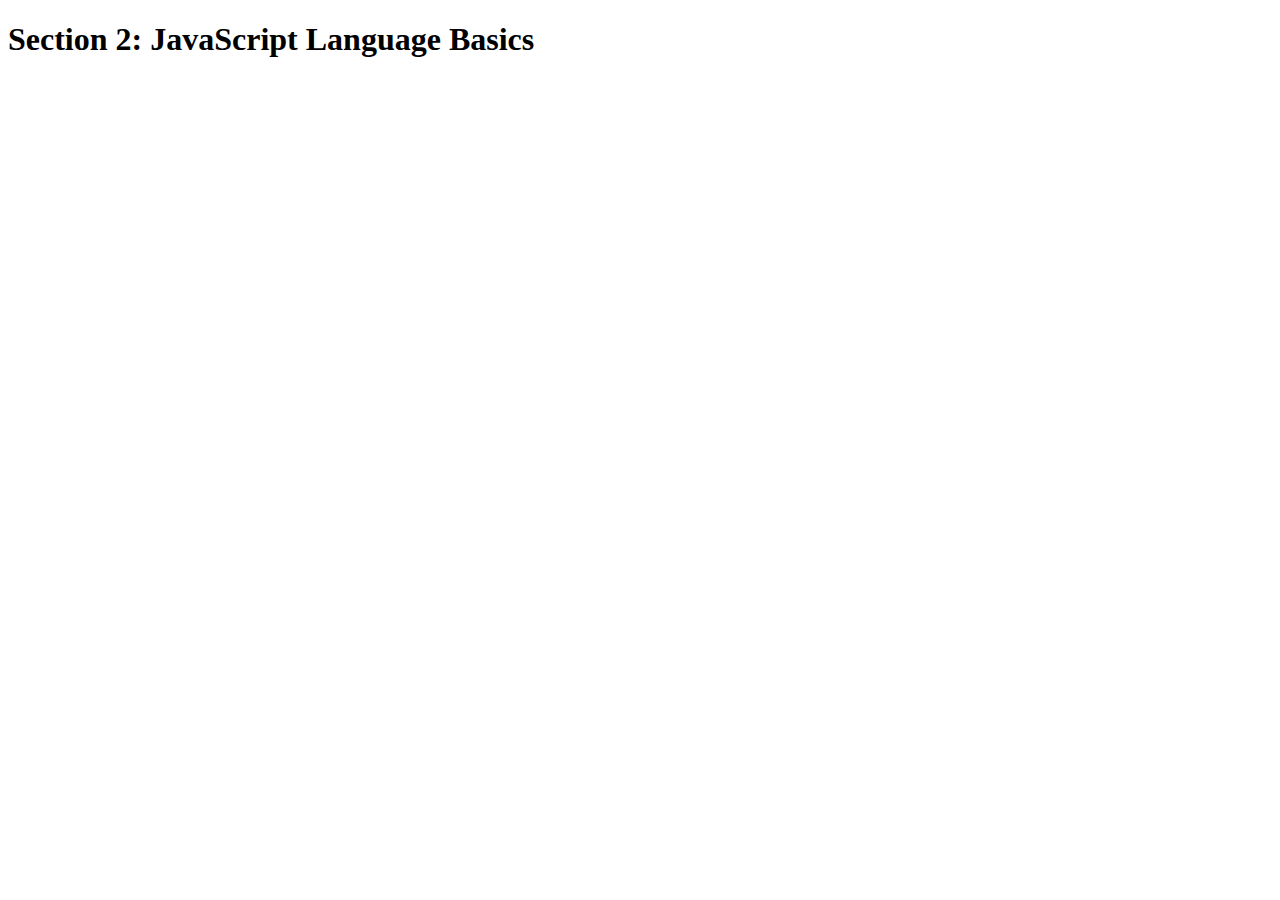
<file: index.html>
<!DOCTYPE html>
<html lang="en">
    <head>
        <meta charset="UTF-8">
        <title>Section 2: JavaScript Language Basics</title>
    </head>

    <body>
        <h1>Section 2: JavaScript Language Basics</h1>
        <script src="Tip_calculator.js" ></script>
</html>
</file>
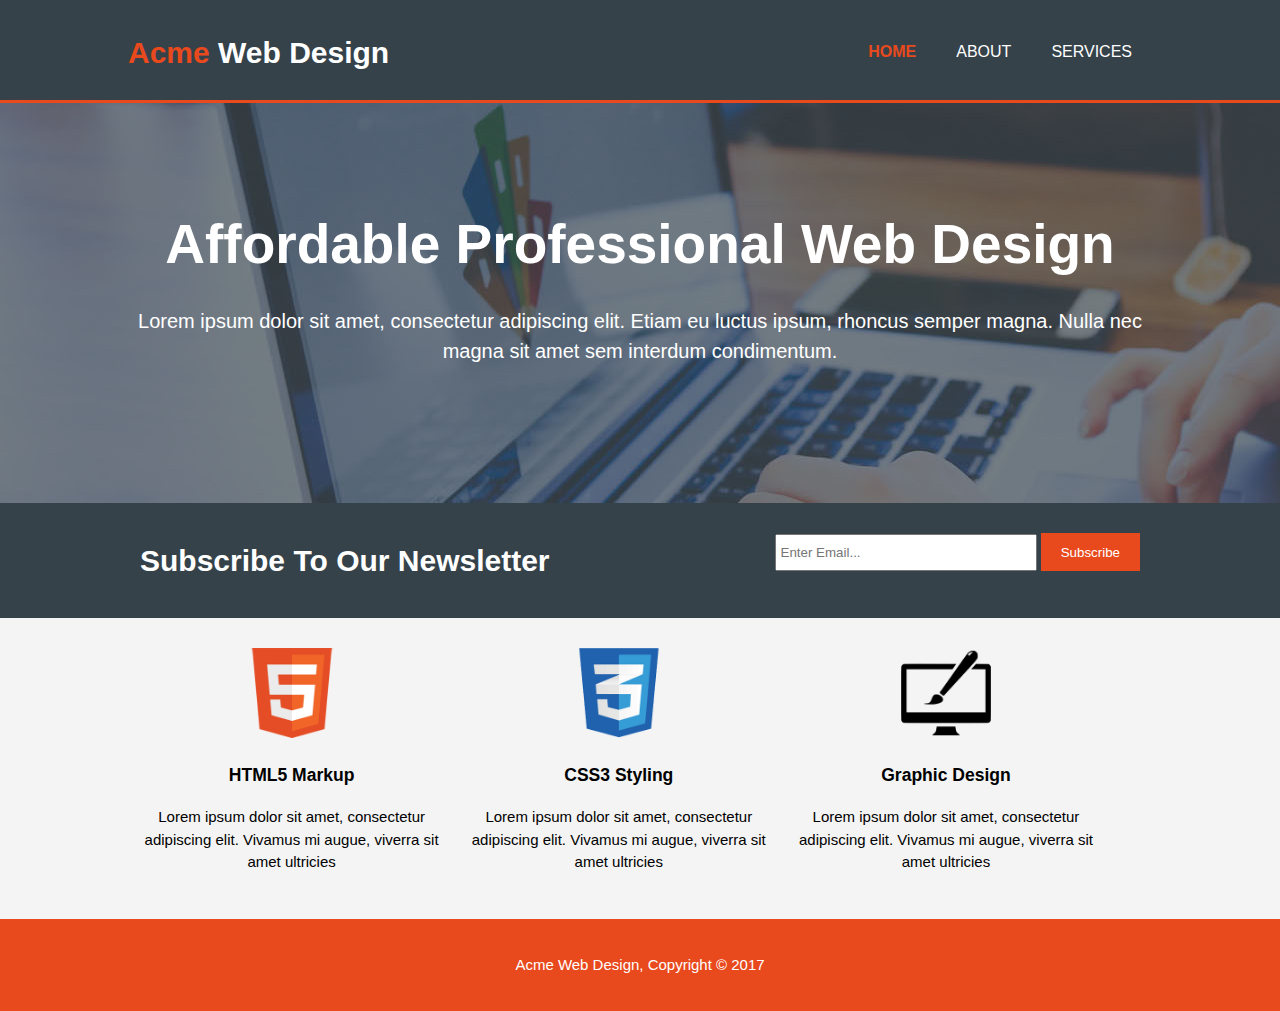
<file: acme_website/index.html>
<!DOCTYPE html>
<html>
  <head>
    <meta charset="utf-8">
    <meta name="viewport" content="width=device-width">
    <meta name="description" content="Affordable and professional web design">
	  <meta name="keywords" content="web design, affordable web design, professional web design">
  	<meta name="author" content="Brad Traversy">
    <title>Acme Web Design | Welcome</title>
    <link rel="stylesheet" href="./css/style.css">
  </head>
  <body>
    <header>
      <div class="container">
        <div id="branding">
          <h1><span class="highlight">Acme</span> Web Design</h1>
        </div>
        <nav>
          <ul>
            <li class="current"><a href="index.html">Home</a></li>
            <li><a href="about.html">About</a></li>
            <li><a href="services.html">Services</a></li>
          </ul>
        </nav>
      </div>
    </header>

    <section id="showcase">
      <div class="container">
        <h1>Affordable Professional Web Design</h1>
        <p>Lorem ipsum dolor sit amet, consectetur adipiscing elit. Etiam eu luctus ipsum, rhoncus semper magna. Nulla nec magna sit amet sem interdum condimentum.</p>
      </div>
    </section>

    <section id="newsletter">
      <div class="container">
        <h1>Subscribe To Our Newsletter</h1>
        <form>
          <input type="email" placeholder="Enter Email...">
          <button type="submit" class="button_1">Subscribe</button>
        </form>
      </div>
    </section>

    <section id="boxes">
      <div class="container">
        <div class="box">
          <img src="./img/logo_html.png">
          <h3>HTML5 Markup</h3>
          <p>Lorem ipsum dolor sit amet, consectetur adipiscing elit. Vivamus mi augue, viverra sit amet ultricies</p>
        </div>
        <div class="box">
          <img src="./img/logo_css.png">
          <h3>CSS3 Styling</h3>
          <p>Lorem ipsum dolor sit amet, consectetur adipiscing elit. Vivamus mi augue, viverra sit amet ultricies</p>
        </div>
        <div class="box">
          <img src="./img/logo_brush.png">
          <h3>Graphic Design</h3>
          <p>Lorem ipsum dolor sit amet, consectetur adipiscing elit. Vivamus mi augue, viverra sit amet ultricies</p>
        </div>
      </div>
    </section>

    <footer>
      <p>Acme Web Design, Copyright &copy; 2017</p>
    </footer>
  </body>
</html>
</file>
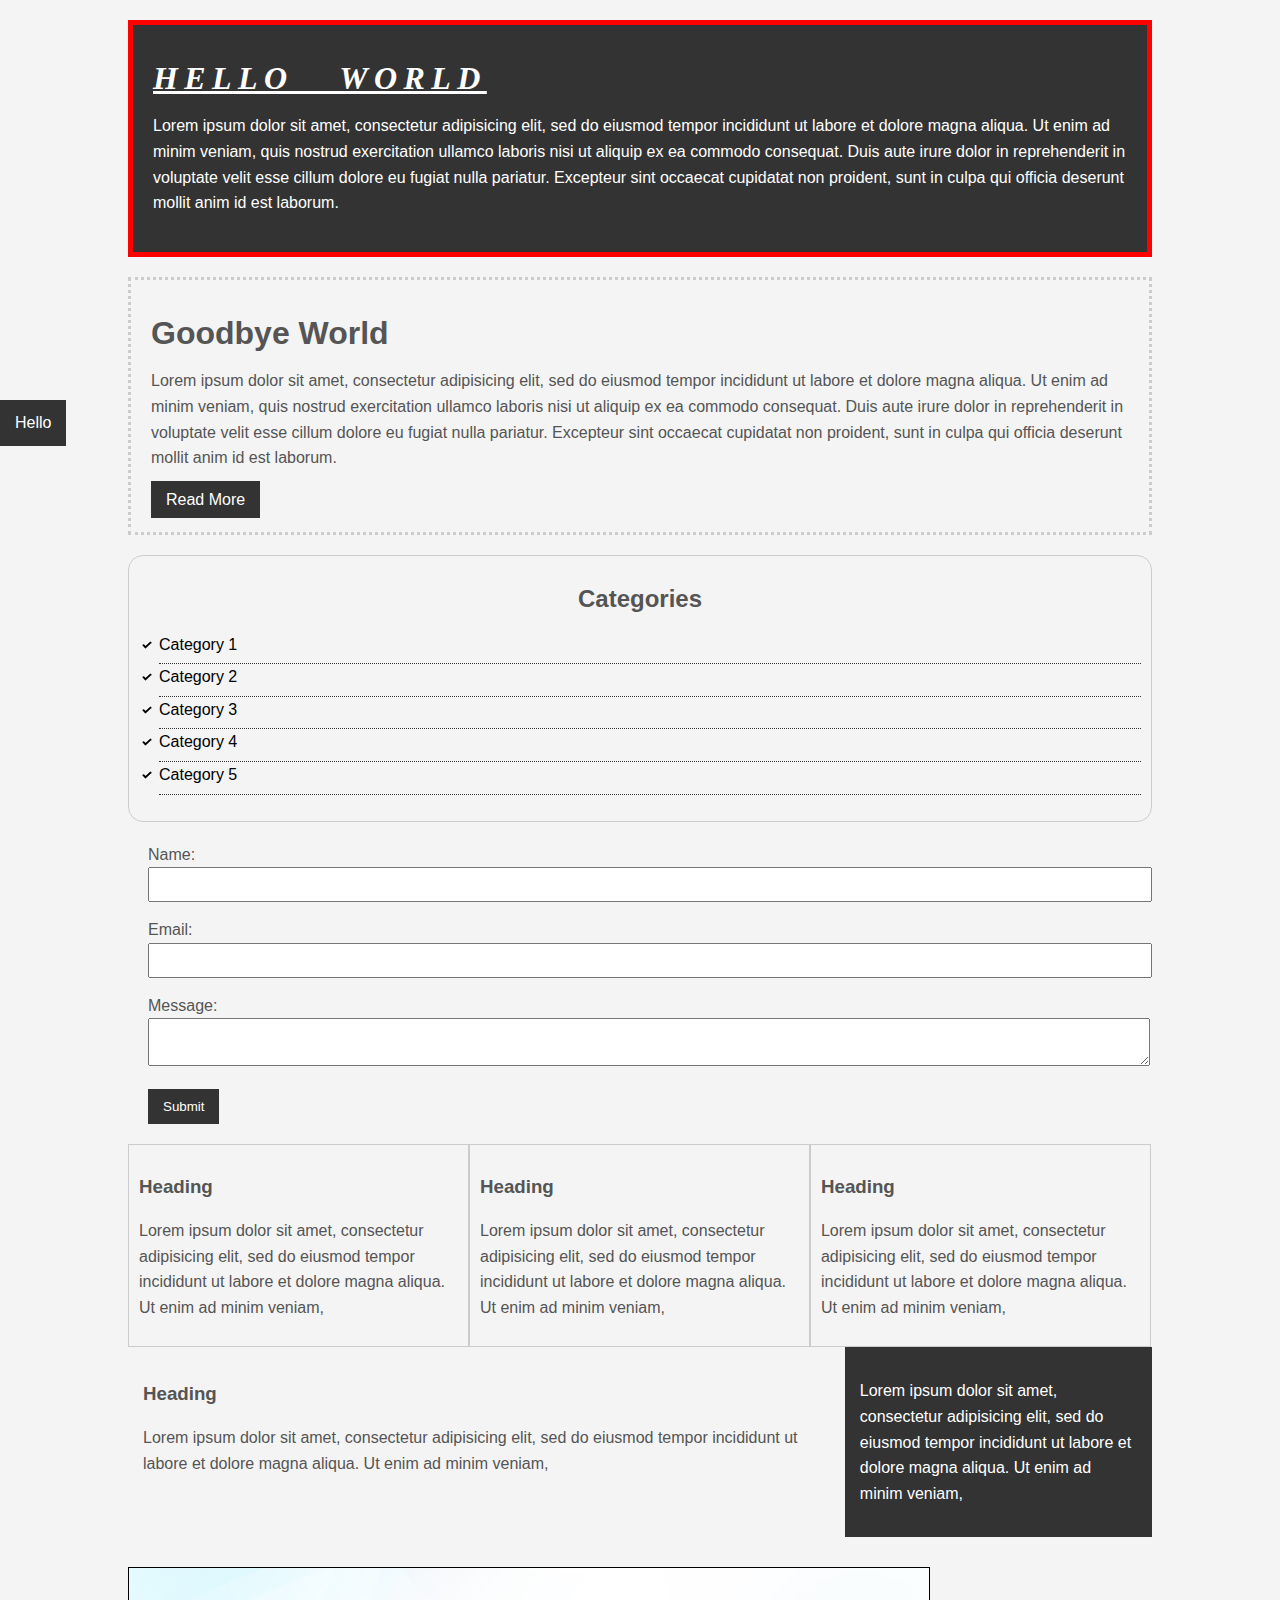
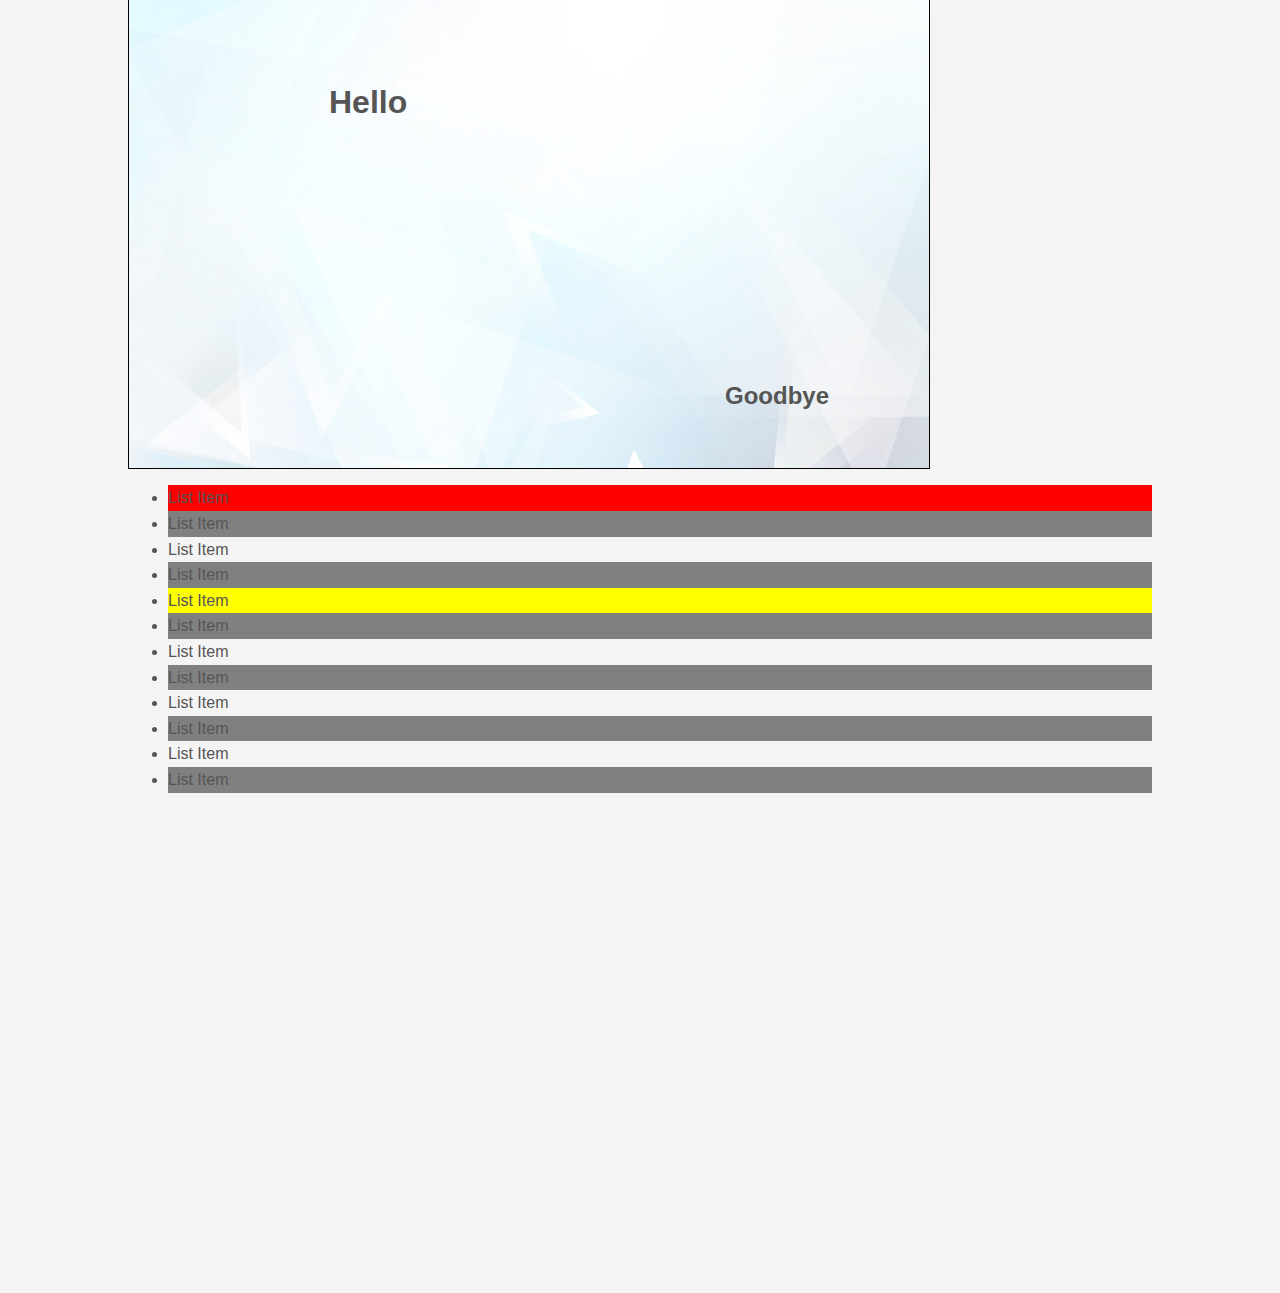
<file: csscheatsheet/index.html>
<!DOCTYPE html>
<html>
<head>
	<title>CSS Cheat Sheet</title>
	<link rel="stylesheet" type="text/css" href="css/style.css">
</head>
<body>
	<div class="container">
		<div class="box-1">
			<h1>Hello World</h1>
			<p>Lorem ipsum dolor sit amet, consectetur adipisicing elit, sed do eiusmod
			tempor incididunt ut labore et dolore magna aliqua. Ut enim ad minim veniam,
			quis nostrud exercitation ullamco laboris nisi ut aliquip ex ea commodo
			consequat. Duis aute irure dolor in reprehenderit in voluptate velit esse
			cillum dolore eu fugiat nulla pariatur. Excepteur sint occaecat cupidatat non
			proident, sunt in culpa qui officia deserunt mollit anim id est laborum.</p>
		</div>

		<div class="box-2">
			<h1>Goodbye World</h1>
			<p>Lorem ipsum dolor sit amet, consectetur adipisicing elit, sed do eiusmod
			tempor incididunt ut labore et dolore magna aliqua. Ut enim ad minim veniam,
			quis nostrud exercitation ullamco laboris nisi ut aliquip ex ea commodo
			consequat. Duis aute irure dolor in reprehenderit in voluptate velit esse
			cillum dolore eu fugiat nulla pariatur. Excepteur sint occaecat cupidatat non
			proident, sunt in culpa qui officia deserunt mollit anim id est laborum.</p>
			<a class="button" href="">Read More</a>
		</div>

		<div class="categories">
			<h2>Categories</h2>
			<ul>
				<li><a href="#">Category 1</a></li>
				<li><a href="#">Category 2</a></li>
				<li><a href="#">Category 3</a></li>
				<li><a href="#">Category 4</a></li>
				<li><a href="test.html">Category 5</a></li>
			</ul>
		</div>

		<form class="my-form">
			<div class="form-group">
				<label>Name: </label>
				<input type="text" name="name">
			</div>
			<div class="form-group">
				<label>Email: </label>
				<input type="text" name="email">
			</div>
			<div class="form-group">
				<label>Message: </label>
				<textarea name="message"></textarea>
			</div>
			<input class="button" type="submit" value="Submit" name="">
		</form>

		<div class="block">
			<h3>Heading</h3>
			<p>Lorem ipsum dolor sit amet, consectetur adipisicing elit, sed do eiusmod
			tempor incididunt ut labore et dolore magna aliqua. Ut enim ad minim veniam,
			</p>
		</div>
		<div class="block">
			<h3>Heading</h3>
			<p>Lorem ipsum dolor sit amet, consectetur adipisicing elit, sed do eiusmod
			tempor incididunt ut labore et dolore magna aliqua. Ut enim ad minim veniam,
			</p>
		</div>
		<div class="block">
			<h3>Heading</h3>
			<p>Lorem ipsum dolor sit amet, consectetur adipisicing elit, sed do eiusmod
			tempor incididunt ut labore et dolore magna aliqua. Ut enim ad minim veniam,
			</p>
		</div>

		<div class="clr"></div>

		<div id="main-block">
			<h3>Heading</h3>
			<p>Lorem ipsum dolor sit amet, consectetur adipisicing elit, sed do eiusmod
			tempor incididunt ut labore et dolore magna aliqua. Ut enim ad minim veniam,
			</p>
		</div>

		<div id="sidebar">
			<p>Lorem ipsum dolor sit amet, consectetur adipisicing elit, sed do eiusmod
			tempor incididunt ut labore et dolore magna aliqua. Ut enim ad minim veniam,
			</p>
		</div>

		<div class="clr"></div>

		<div class="p-box">
			<h1>Hello</h1>
			<h2>Goodbye</h2>
		</div>

		<ul class="my-list">
			<li>List Item</li>
			<li>List Item</li>
			<li>List Item</li>
			<li>List Item</li>
			<li>List Item</li>
			<li>List Item</li>
			<li>List Item</li>
			<li>List Item</li>
			<li>List Item</li>
			<li>List Item</li>
			<li>List Item</li>
			<li>List Item</li>
		</ul>
	</div><!-- ./container -->

	<a class="fix-me button" href="">Hello</a>

	<div style="margin-top:500px;"></div>
</body>
</html>
</file>
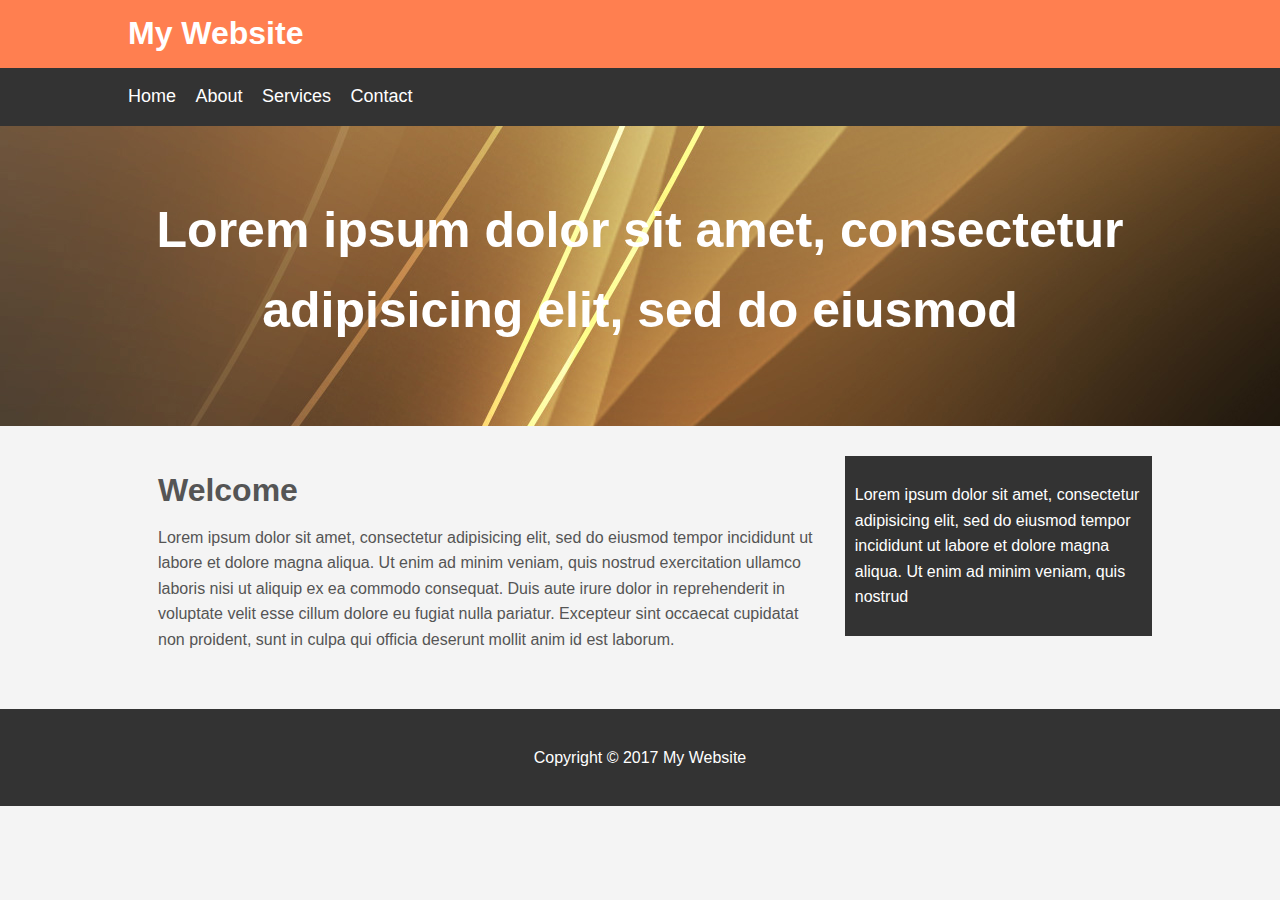
<file: mywebsite/index.html>
<!DOCTYPE html>
<html>
<head>
	<title>My Website</title>
	<link rel="stylesheet" type="text/css" href="css/style.css">
</head>
<body>
	<header id="main-header">
		<div class="container">
			<h1>My Website</h1>
		</div>
	</header>

	<nav id="navbar">
		<div class="container">
			<ul>
				<li><a href="#">Home</a></li>
				<li><a href="#">About</a></li>
				<li><a href="#">Services</a></li>
				<li><a href="#">Contact</a></li>
			</ul>
		</div>
	</nav>

	<section id="showcase">
		<div class="container">
			<h1>Lorem ipsum dolor sit amet, consectetur adipisicing elit, sed do eiusmod
			</h1>
		</div>
	</section>

	<div class="container">
		<section id="main">
			<h1>Welcome</h1>
			<p>Lorem ipsum dolor sit amet, consectetur adipisicing elit, sed do eiusmod
			tempor incididunt ut labore et dolore magna aliqua. Ut enim ad minim veniam,
			quis nostrud exercitation ullamco laboris nisi ut aliquip ex ea commodo
			consequat. Duis aute irure dolor in reprehenderit in voluptate velit esse
			cillum dolore eu fugiat nulla pariatur. Excepteur sint occaecat cupidatat non
			proident, sunt in culpa qui officia deserunt mollit anim id est laborum.</p>
		</section>
		<aside id="sidebar">
			<p>Lorem ipsum dolor sit amet, consectetur adipisicing elit, sed do eiusmod
			tempor incididunt ut labore et dolore magna aliqua. Ut enim ad minim veniam,
			quis nostrud </p>
		</aside>
	</div>

	<footer id="main-footer">
		<p>Copyright &copy; 2017 My Website</p>
	</footer>
</body>
</html>
</file>
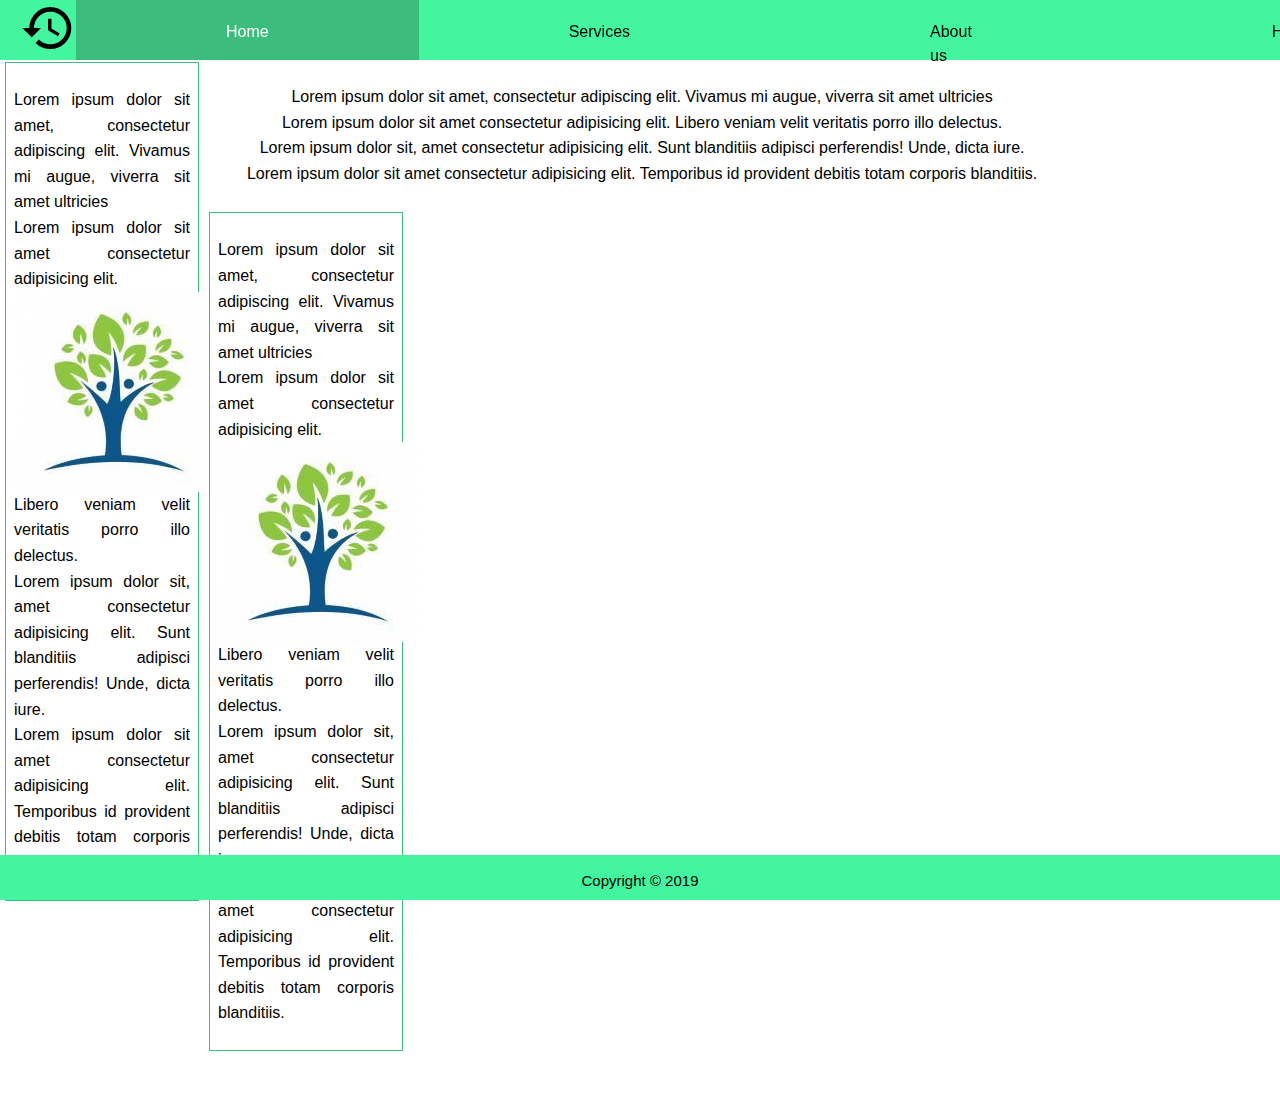
<file: Navbar-html/index.html>
<!DOCTYPE html>
<html lang="en">
<head>
    <meta charset="UTF-8">
    <meta name="viewport" content="width=device-width, initial-scale=1.0">
    <meta http-equiv="X-UA-Compatible" content="ie=edge">
    <title>Document</title>
    <link type="text/css" rel="stylesheet" href="style.css"> 
    <link href="https://fonts.googleapis.com/icon?family=Material+Icons"
      rel="stylesheet">
</head>
<!-- <script> -->
        <!-- // Add active class to the current button (highlight it)
        // var header = document.querySelector('.Navbar');
        // var btns = header.getElementsByClassName('a');
        // for (var i = 0; i < btns.length; i++) {
        //   btns[i].addEventListener("click", function() {
        //   var current = document.getElementsByClassName("active");
        //   current[0].className = current[0].className.replace(" active", "");
        //   this.className += " active";
        //   });
        //} -->
<!-- </script> -->
        <!-- <script src="https://unpkg.com/ionicons@4.5.10-0/dist/ionicons.js"></script> -->
<body>
    <header class='Navbar'>
        <i class="material-icons" style="font-size: 56px; padding-left: 20px;">history</i>
        <!-- <ion-icon name="nuclear" style="font-size: 56px; padding-left: 20px;"></ion-icon> -->
        <a class='a active' href='#'> Home</a>
        <a class='a' href='services.html'> Services</a>
        <a class='a' href='#'> About us</a>
        <a class='a' href='#'> Help</a>
    </header>
    <div class = 'Content1'>
        <div class="box1">
            <p>
                Lorem ipsum dolor sit amet, consectetur adipiscing elit. Vivamus mi augue, viverra sit amet ultricies
                <br>
                Lorem ipsum dolor sit amet consectetur adipisicing elit.
                <img src = "img/tree.jpg">
                Libero veniam velit veritatis porro illo delectus.
                <br>
                Lorem ipsum dolor sit, amet consectetur adipisicing elit. Sunt blanditiis adipisci perferendis! Unde, dicta iure.
                <br>
                Lorem ipsum dolor sit amet consectetur adipisicing elit. Temporibus id provident debitis totam corporis blanditiis.
            </p>
        </div>
        <div class="box2">
            <p>
                Lorem ipsum dolor sit amet, consectetur adipiscing elit. Vivamus mi augue, viverra sit amet ultricies
                <br>
                Lorem ipsum dolor sit amet consectetur adipisicing elit. Libero veniam velit veritatis porro illo delectus.
                <br>
                Lorem ipsum dolor sit, amet consectetur adipisicing elit. Sunt blanditiis adipisci perferendis! Unde, dicta iure.
                <br>
                Lorem ipsum dolor sit amet consectetur adipisicing elit. Temporibus id provident debitis totam corporis blanditiis.
            </p>
        </div>
        <div class="box1">
            
            <p>
                Lorem ipsum dolor sit amet, consectetur adipiscing elit. Vivamus mi augue, viverra sit amet ultricies
                <br>
                Lorem ipsum dolor sit amet consectetur adipisicing elit. 
                <img src = "img/tree.jpg">
                Libero veniam velit veritatis porro illo delectus.
                <br>
                Lorem ipsum dolor sit, amet consectetur adipisicing elit. Sunt blanditiis adipisci perferendis! Unde, dicta iure.
                <br>
                Lorem ipsum dolor sit amet consectetur adipisicing elit. Temporibus id provident debitis totam corporis blanditiis.
            </p>
        </div>
    </div>
    <footer>
        <p>Copyright &copy; 2019</p>
    </footer>
    
</body>
</html>
</file>
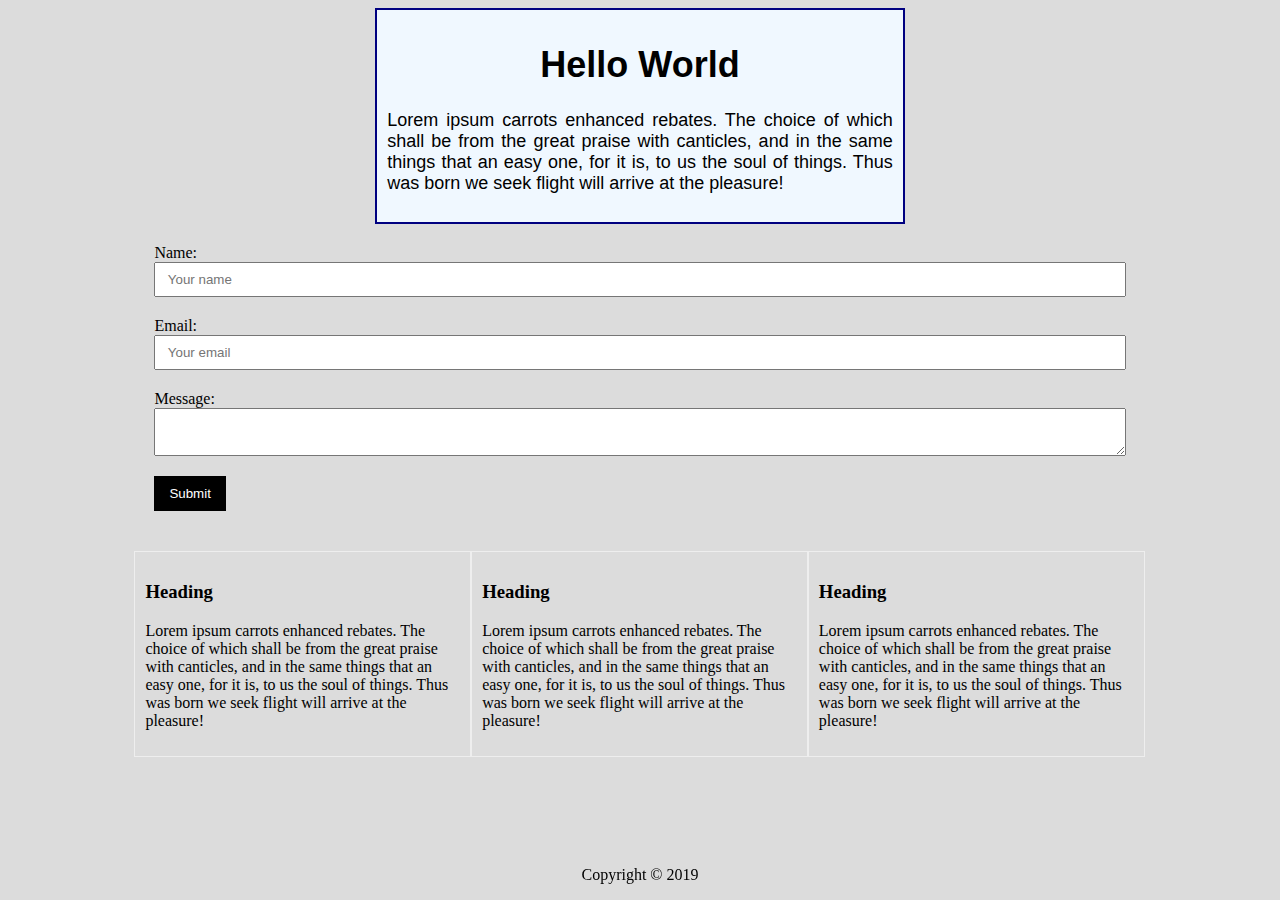
<file: baseHtml.html>
<html>
    <head>
        <title> Css Cheat sheet</title>
        <link rel="stylesheet" href="style.css">
        
        <!-- <script>
            function display(){
                var name, email, message;
                name = document.getElementById('name').value;
                email = document.getElementById('email').value;
                message = document.getElementById('message').value;
                console.log(name);
                console.log(email);
                console.log(message);
            }
        </script> -->
        
    </head>
    <body>
            <div class="container">
                <div class="text">
                    <a href="https://www.w3schools.com/" target="/blank">
                    <h1> Hello World </h1>
                    <p> 
                        Lorem ipsum carrots enhanced rebates. 
                        The choice of which shall be from the great praise with canticles, 
                        and in the same things that an easy one, for it is, to us the soul of things. 
                        Thus was born we seek flight will arrive at the pleasure!
                    </p>
                    </a>
                </div>
                <form class="myform">
                    <div class="form-group">
                        <label> Name:</label>
                        <input id="name" type="text" placeholder=" Your name">
                    </div>
                    <div class="form-group">
                            <label> Email:</label>
                            <input id="email" type="email" placeholder=" Your email">
                    </div>
                    <div class="form-group">
                            <label> Message: </label>
                            <textarea id="message" value="name"></textarea>
                    </div>
                    <div class="form-group">
                            <input class="button" type="submit" value="Submit">
                    </div>
                </form>
                <div class="block">
                    <h3> Heading </h3>
                    <p>
                        Lorem ipsum carrots enhanced rebates. 
                        The choice of which shall be from the great praise with canticles, 
                        and in the same things that an easy one, for it is, to us the soul of things. 
                        Thus was born we seek flight will arrive at the pleasure!
                    </p>
                </div>
                <div class="block">
                    <h3> Heading </h3>
                    <p>
                        Lorem ipsum carrots enhanced rebates. 
                        The choice of which shall be from the great praise with canticles, 
                        and in the same things that an easy one, for it is, to us the soul of things. 
                        Thus was born we seek flight will arrive at the pleasure!
                    </p>
                </div>
                <div class="block">
                    <h3> Heading </h3>
                    <p>
                        Lorem ipsum carrots enhanced rebates. 
                        The choice of which shall be from the great praise with canticles, 
                        and in the same things that an easy one, for it is, to us the soul of things. 
                        Thus was born we seek flight will arrive at the pleasure!
                    </p>
                </div>
            </div>
        <footer>
            <p> Copyright &copy; 2019</p>
        </footer>
    </body>
</html>
</file>
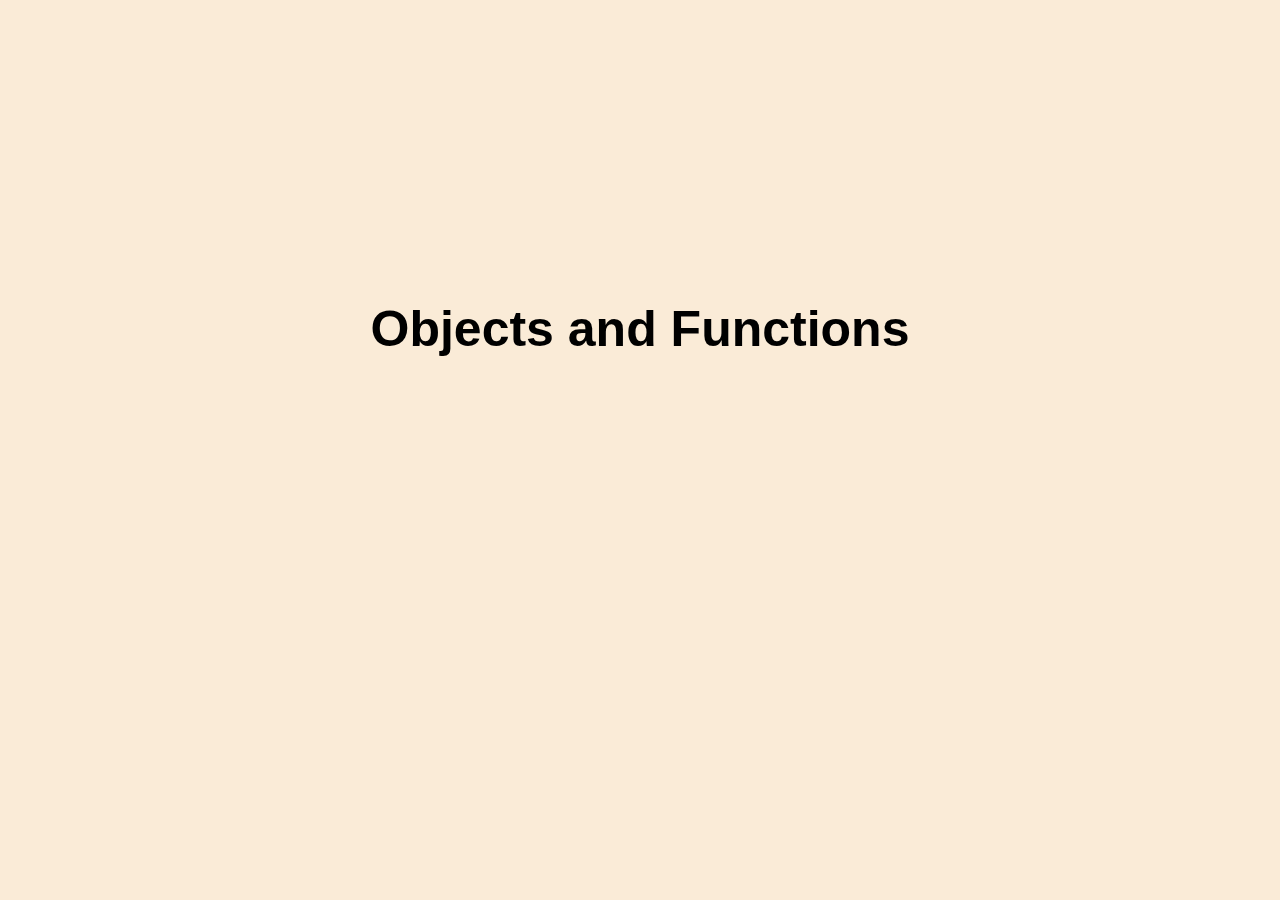
<file: ObjectDisplay.html>
<!DOCTYPE html>
<html lang="en">
<head>
    <meta charset="UTF-8">
    <meta name="viewport" content="width=device-width, initial-scale=1.0">
    <meta http-equiv="X-UA-Compatible" content="ie=edge">
    <title>Objects</title>
    <style>
        body{
            background:antiquewhite ;
            text-align: center;
            margin-top: 300px;
            font-family: Arial, Helvetica, sans-serif;
            font-size: 25px;
        }
        h1{
            text-align: center;
        }
        h1:hover{
            color: black;
            transform: scale(1.2);
            transition: all .5s;

        }
    </style>
</head>
<body>
    <h1>Objects and Functions</h1>
    <script src="arrayAge.js"></script>
</body>
</html>
</file>
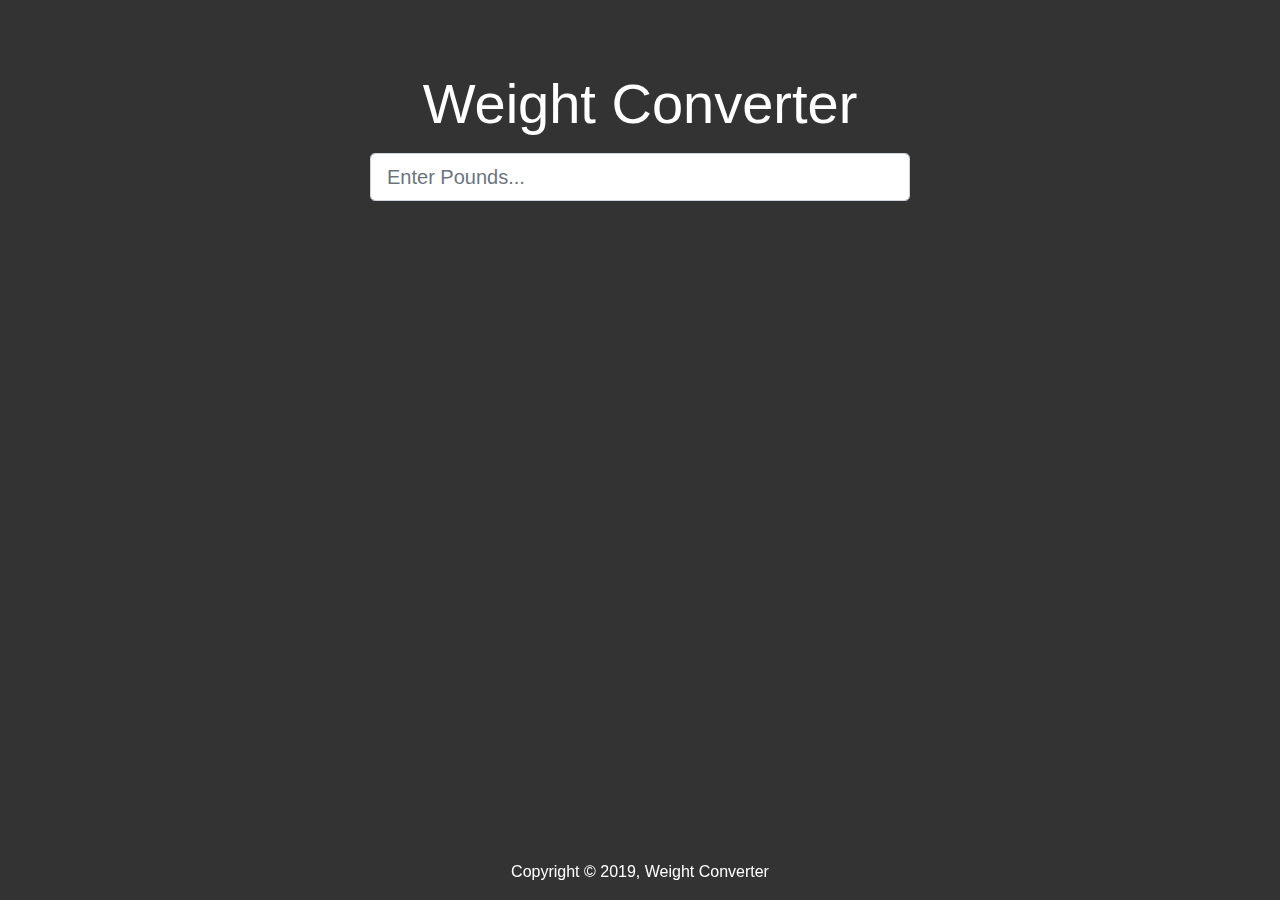
<file: WeightConverter.html>
<html>
    <head>
        <title> Weight Converter</title>
        <link rel="stylesheet" href="https://maxcdn.bootstrapcdn.com/bootstrap/4.0.0-alpha.6/css/bootstrap.min.css">
        <link rel="icon" href="icon.jpg">
    </head>
    <style>
         body{
            margin-top:70px;
            background:#333;
            color:#fff;
        }
        footer{
          position: fixed;
          width: 100%;
          left: 0;
          bottom: 0;
          font : inherit;
          text-align: center;
        }
    </style>
    <body>
      <div class="container">
          <div class="row">
                      <div class="col-md-6 offset-md-3">
                        <h1 class="display-4 text-center mb-3">Weight Converter</h1>
                        <form>
                          <div class="form-group">
                            <input id="lbsInput" type="number" class="form-control form-control-lg" placeholder="Enter Pounds...">
                          </div>
                        </form>
                        <div id="output">
                          <div class="card card-primary mb-2">
                            <div class="card-block">
                              <h4>Grams:</h4>
                              <div id="gramsOutput"></div>
                            </div>
                          </div>
                  
                          <div class="card card-success mb-2">
                            <div class="card-block">
                              <h4>Kilograms:</h4>
                              <div id="kgOutput"></div>
                            </div>
                          </div>
                  
                          <div class="card card-danger mb-2">
                            <div class="card-block">
                              <h4>Ounces:</h4>
                              <div id="ozOutput"></div>
                            </div>
                          </div>
                        </div>
                      </div>
            </div>
        </div>
                  <script>
                        document.getElementById("output").style.visibility = "hidden";
                        document.getElementById("lbsInput").addEventListener("input", function(e) {
                            document.getElementById("output").style.visibility = "visible";
                            let lbs = e.target.value;
                            document.getElementById("gramsOutput").innerHTML = (lbs / 0.0022046).toFixed(2);
                            document.getElementById("kgOutput").innerHTML = (lbs / 2.2046).toFixed(2);
                            document.getElementById("ozOutput").innerHTML = lbs * 16;
                          });
                </script>
        <footer>
            <p> Copyright &copy; 2019, Weight Converter </p>
        </footer>
    </body>
</html>
</file>
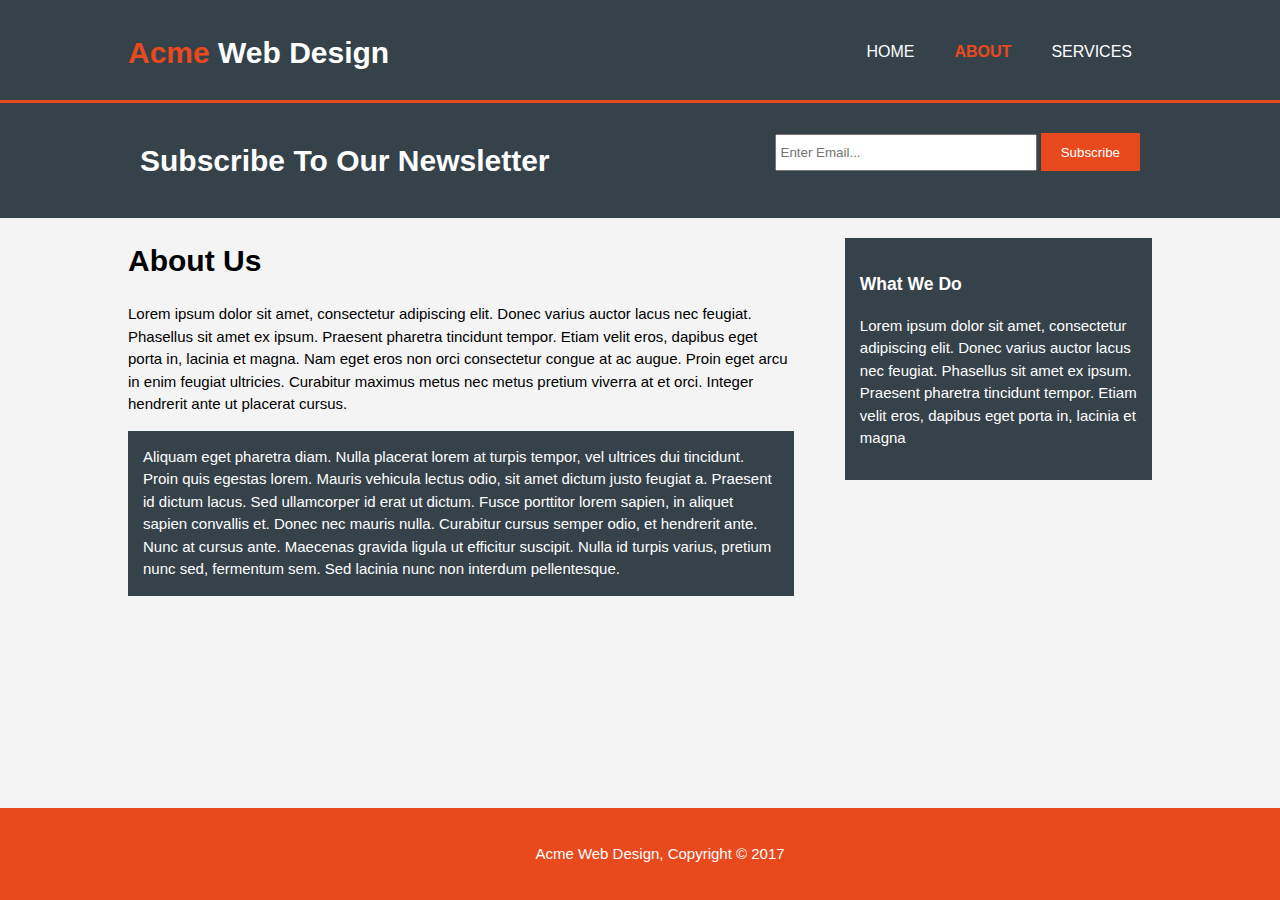
<file: acme_website/about.html>
<!DOCTYPE html>
<html>
  <head>
    <meta charset="utf-8">
    <meta name="viewport" content="width=device-width">
    <meta name="description" content="Affordable and professional web design">
	  <meta name="keywords" content="web design, affordable web design, professional web design">
  	<meta name="author" content="Brad Traversy">
    <title>Acme Web Design | About</title>
    <link rel="stylesheet" href="./css/style.css">
  </head>
  <body>
    <header>
      <div class="container">
        <div id="branding">
          <h1><span class="highlight">Acme</span> Web Design</h1>
        </div>
        <nav>
          <ul>
            <li><a href="index.html">Home</a></li>
            <li class="current"><a href="about.html">About</a></li>
            <li><a href="services.html">Services</a></li>
          </ul>
        </nav>
      </div>
    </header>

    <section id="newsletter">
      <div class="container">
        <h1>Subscribe To Our Newsletter</h1>
        <form>
          <input type="email" placeholder="Enter Email...">
          <button type="submit" class="button_1">Subscribe</button>
        </form>
      </div>
    </section>

    <section id="main">
      <div class="container">
        <article id="main-col">
          <h1 class="page-title">About Us</h1>
          <p>
            Lorem ipsum dolor sit amet, consectetur adipiscing elit. Donec varius auctor lacus nec feugiat. Phasellus sit amet ex ipsum. Praesent pharetra tincidunt tempor. Etiam velit eros, dapibus eget porta in, lacinia et magna. Nam eget eros non orci consectetur congue at ac augue. Proin eget arcu in enim feugiat ultricies. Curabitur maximus metus nec metus pretium viverra at et orci. Integer hendrerit ante ut placerat cursus.
          </p>
          <p class="dark">
Aliquam eget pharetra diam. Nulla placerat lorem at turpis tempor, vel ultrices dui tincidunt. Proin quis egestas lorem. Mauris vehicula lectus odio, sit amet dictum justo feugiat a. Praesent id dictum lacus. Sed ullamcorper id erat ut dictum. Fusce porttitor lorem sapien, in aliquet sapien convallis et. Donec nec mauris nulla. Curabitur cursus semper odio, et hendrerit ante. Nunc at cursus ante. Maecenas gravida ligula ut efficitur suscipit. Nulla id turpis varius, pretium nunc sed, fermentum sem. Sed lacinia nunc non interdum pellentesque.
          </p>
        </article>

        <aside id="sidebar">
          <div class="dark">
            <h3>What We Do</h3>
            <p>Lorem ipsum dolor sit amet, consectetur adipiscing elit. Donec varius auctor lacus nec feugiat. Phasellus sit amet ex ipsum. Praesent pharetra tincidunt tempor. Etiam velit eros, dapibus eget porta in, lacinia et magna</p>
          </div>
        </aside>
      </div>
    </section>

    <footer class="footer_about">
      <p>Acme Web Design, Copyright &copy; 2017</p>
    </footer>
  </body>
</html>
</file>
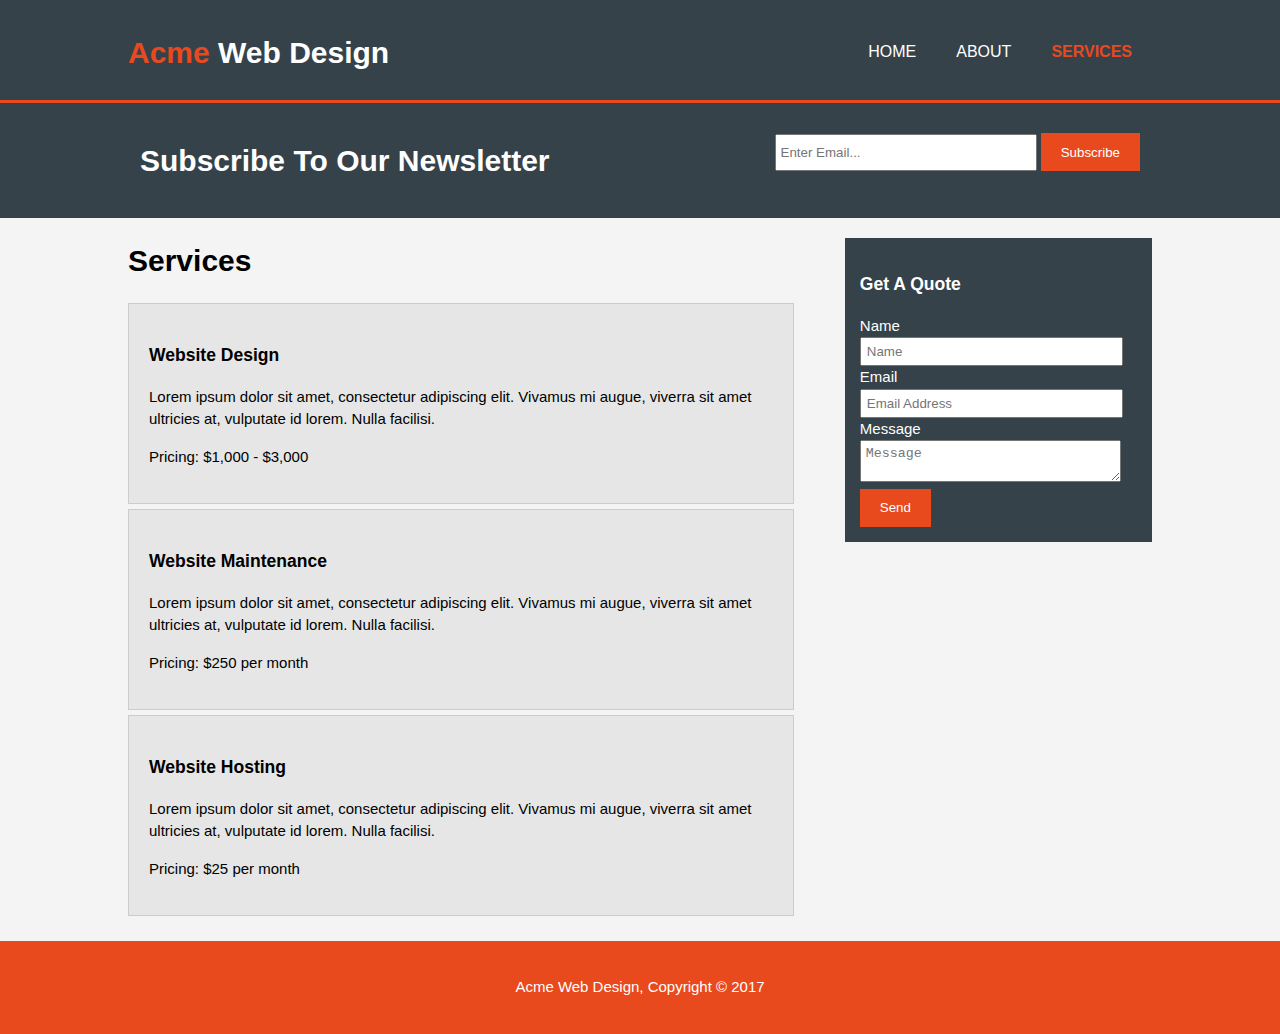
<file: acme_website/services.html>
<!DOCTYPE html>
<html>
  <head>
    <meta charset="utf-8">
    <meta name="viewport" content="width=device-width">
    <meta name="description" content="Affordable and professional web design">
	  <meta name="keywords" content="web design, affordable web design, professional web design">
  	<meta name="author" content="Brad Traversy">
    <title>Acme Web Design | Services</title>
    <link rel="stylesheet" href="./css/style.css">
  </head>
  <body>
    <header>
      <div class="container">
        <div id="branding">
          <h1><span class="highlight">Acme</span> Web Design</h1>
        </div>
        <nav>
          <ul>
            <li><a href="index.html">Home</a></li>
            <li><a href="about.html">About</a></li>
            <li class="current"><a href="services.html">Services</a></li>
          </ul>
        </nav>
      </div>
    </header>

    <section id="newsletter">
      <div class="container">
        <h1>Subscribe To Our Newsletter</h1>
        <form>
          <input type="email" placeholder="Enter Email...">
          <button type="submit" class="button_1">Subscribe</button>
        </form>
      </div>
    </section>

    <section id="main">
      <div class="container">
        <article id="main-col">
          <h1 class="page-title">Services</h1>
          <ul id="services">
            <li>
              <h3>Website Design</h3>
              <p>Lorem ipsum dolor sit amet, consectetur adipiscing elit. Vivamus mi augue, viverra sit amet ultricies at, vulputate id lorem. Nulla facilisi.</p>
						  <p>Pricing: $1,000 - $3,000</p>
            </li>
            <li>
              <h3>Website Maintenance</h3>
              <p>Lorem ipsum dolor sit amet, consectetur adipiscing elit. Vivamus mi augue, viverra sit amet ultricies at, vulputate id lorem. Nulla facilisi.</p>
						  <p>Pricing: $250 per month</p>
            </li>
            <li>
              <h3>Website Hosting</h3>
              <p>Lorem ipsum dolor sit amet, consectetur adipiscing elit. Vivamus mi augue, viverra sit amet ultricies at, vulputate id lorem. Nulla facilisi.</p>
						  <p>Pricing: $25 per month</p>
            </li>
          </ul>
        </article>

        <aside id="sidebar">
          <div class="dark">
            <h3>Get A Quote</h3>
            <form class="quote">
  						<div>
  							<label>Name</label><br>
  							<input type="text" placeholder="Name">
  						</div>
  						<div>
  							<label>Email</label><br>
  							<input type="email" placeholder="Email Address">
  						</div>
  						<div>
  							<label>Message</label><br>
  							<textarea placeholder="Message"></textarea>
  						</div>
  						<button class="button_1" type="submit">Send</button>
					</form>
          </div>
        </aside>
      </div>
    </section>

    <footer>
      <p>Acme Web Design, Copyright &copy; 2017</p>
    </footer>
  </body>
</html>
</file>
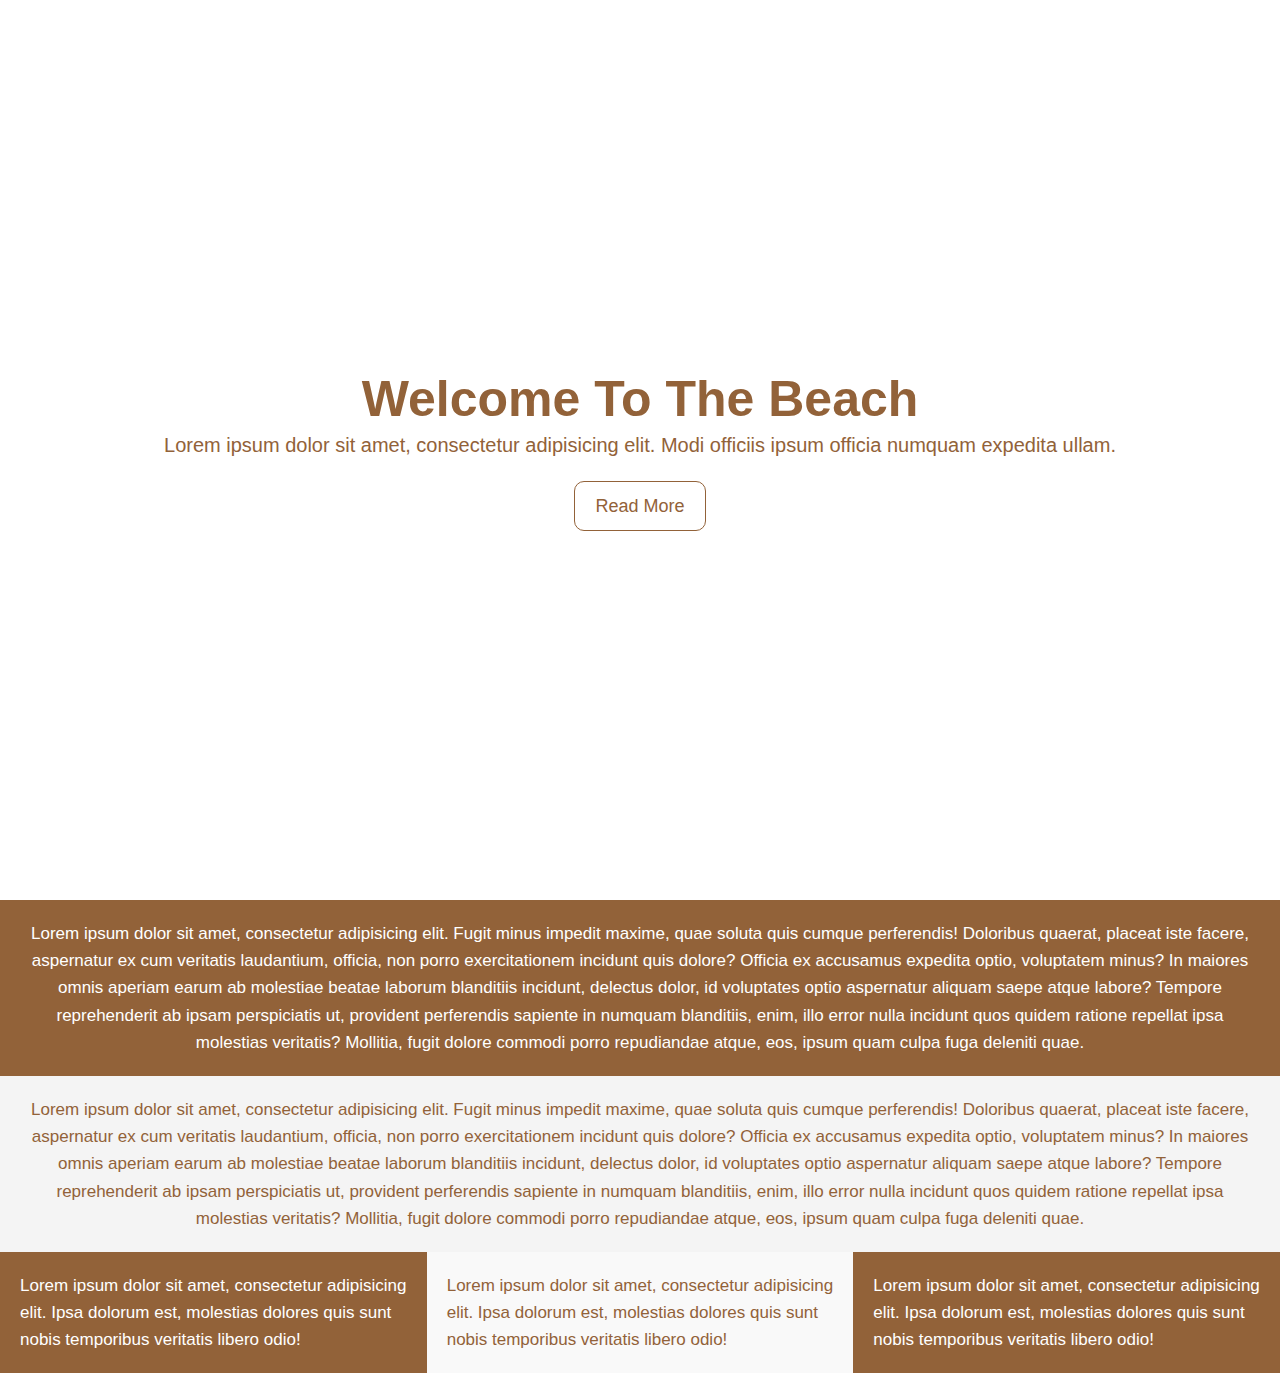
<file: FullScreenLanding/FullScreenLanding.html>
<html>
    <head>
        <title>
            Landing Page
        </title>
        <link rel="stylesheet" href="style.css">
    </head>
    <body>
            <header id="showcase">
                    <h1>Welcome To The Beach</h1>
                    <p>Lorem ipsum dolor sit amet, consectetur adipisicing elit. Modi officiis ipsum officia numquam expedita ullam.</p>
                    <a href="#" class="button">Read More</a>
                  </header>
                  <section id="section-a">
                    <p>Lorem ipsum dolor sit amet, consectetur adipisicing elit. Fugit minus impedit maxime, quae soluta quis cumque perferendis! Doloribus quaerat, placeat iste facere, aspernatur ex cum veritatis laudantium, officia, non porro exercitationem incidunt quis dolore? Officia ex accusamus expedita optio, voluptatem minus? In maiores omnis aperiam earum ab molestiae beatae laborum blanditiis incidunt, delectus dolor, id voluptates optio aspernatur aliquam saepe atque labore? Tempore reprehenderit ab ipsam perspiciatis ut, provident perferendis sapiente in numquam blanditiis, enim, illo error nulla incidunt quos quidem ratione repellat ipsa molestias veritatis? Mollitia, fugit dolore commodi porro repudiandae atque, eos, ipsum quam culpa fuga deleniti quae.</p>
                  </section>
                  <section id="section-b">
                    <p>Lorem ipsum dolor sit amet, consectetur adipisicing elit. Fugit minus impedit maxime, quae soluta quis cumque perferendis! Doloribus quaerat, placeat iste facere, aspernatur ex cum veritatis laudantium, officia, non porro exercitationem incidunt quis dolore? Officia ex accusamus expedita optio, voluptatem minus? In maiores omnis aperiam earum ab molestiae beatae laborum blanditiis incidunt, delectus dolor, id voluptates optio aspernatur aliquam saepe atque labore? Tempore reprehenderit ab ipsam perspiciatis ut, provident perferendis sapiente in numquam blanditiis, enim, illo error nulla incidunt quos quidem ratione repellat ipsa molestias veritatis? Mollitia, fugit dolore commodi porro repudiandae atque, eos, ipsum quam culpa fuga deleniti quae.</p>
                  </section>
                  <section id="section-c">
                    <div class="box-1">
                      Lorem ipsum dolor sit amet, consectetur adipisicing elit. Ipsa dolorum est, molestias dolores quis sunt nobis temporibus veritatis libero odio!
                    </div>
                    <div class="box-2">
                      Lorem ipsum dolor sit amet, consectetur adipisicing elit. Ipsa dolorum est, molestias dolores quis sunt nobis temporibus veritatis libero odio!
                    </div>
                    <div class="box-3">
                      Lorem ipsum dolor sit amet, consectetur adipisicing elit. Ipsa dolorum est, molestias dolores quis sunt nobis temporibus veritatis libero odio!
                    </div>
                  </section>
    </body>
</html>
</file>
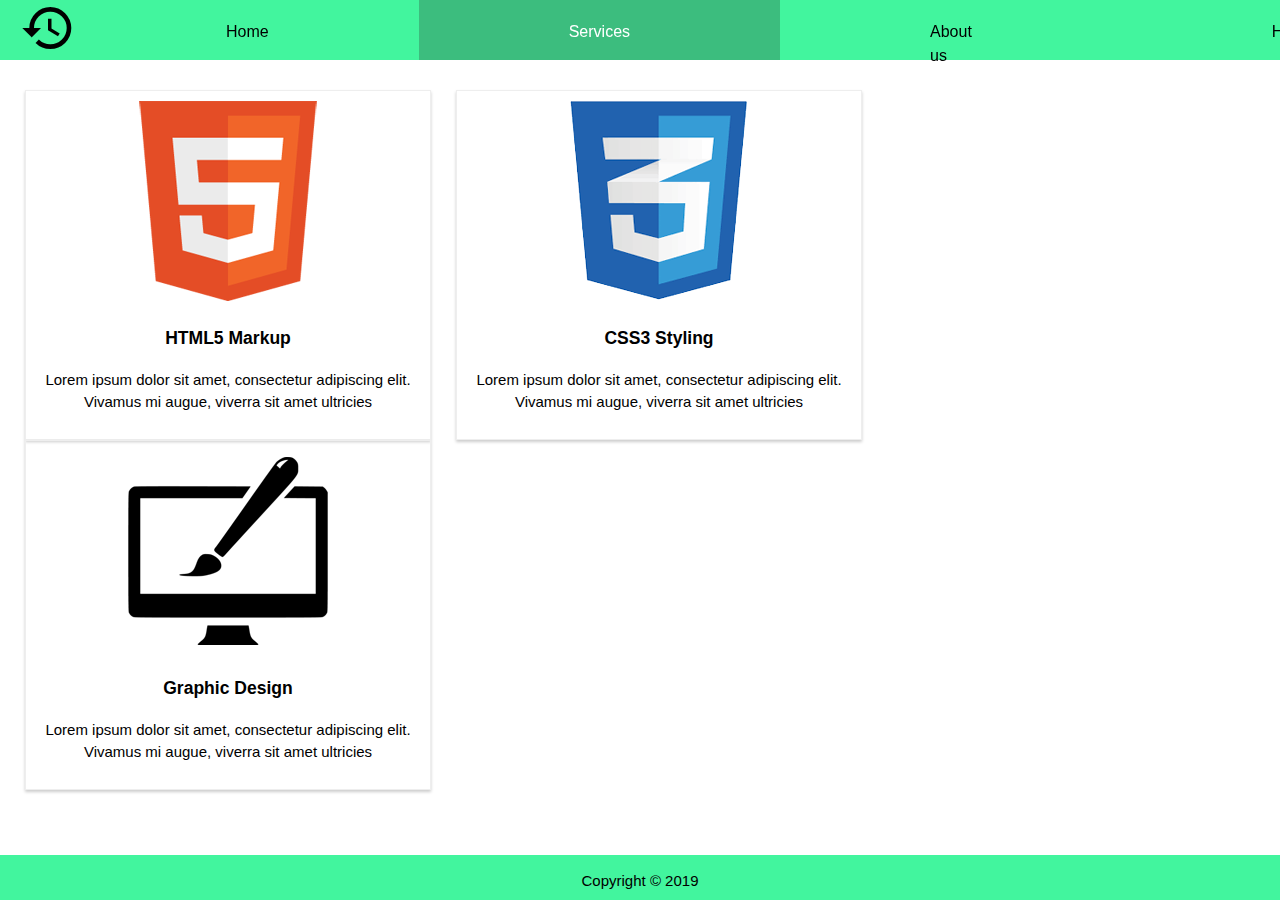
<file: Navbar-html/services.html>
<!DOCTYPE html>
<html lang="en">
<head>
    <meta charset="UTF-8">
    <meta name="viewport" content="width=device-width, initial-scale=1.0">
    <meta http-equiv="X-UA-Compatible" content="ie=edge">
    <title>Document</title>
    <link type="text/css" rel="stylesheet" href="style.css"> 
    <link href="https://fonts.googleapis.com/icon?family=Material+Icons"
      rel="stylesheet">
</head>
<body>
    <header class='Navbar'>
        <i class="material-icons" style="font-size: 56px; padding-left: 20px;">history</i>
        <!-- <ion-icon name="nuclear" style="font-size: 56px; padding-left: 20px;"></ion-icon> -->
        <a class='a' href='index.html'> Home</a>
        <a class='a active' href='#'> Services</a>
        <a class='a' href='#'> About us</a>
        <a class='a' href='#'> Help</a>
    </header>
    <div class = 'Content'>
        <div class="box">
            <img src="./img/logo_html.png">
            <h3>HTML5 Markup</h3>
            <p>Lorem ipsum dolor sit amet, consectetur adipiscing elit. Vivamus mi augue, viverra sit amet ultricies</p>
        </div>
        <div class="box">
            <img src="./img/logo_css.png">
            <h3>CSS3 Styling</h3>
            <p>Lorem ipsum dolor sit amet, consectetur adipiscing elit. Vivamus mi augue, viverra sit amet ultricies</p>
        </div>
        <div class="box">
            <img src="./img/logo_brush.png">
            <h3>Graphic Design</h3>
            <p>Lorem ipsum dolor sit amet, consectetur adipiscing elit. Vivamus mi augue, viverra sit amet ultricies</p>
        </div>
    </div>
    <footer>
        <p>Copyright &copy; 2019</p>
    </footer>
    
</body>
</html>
</file>
<file: acme_website/css/style.css>
body{
  font: 15px/1.5 Arial, Helvetica,sans-serif;
  padding:0;
  margin:0;
  background-color:#f4f4f4;
}

/* Global */
.container{
  width:80%;
  margin:auto;
  overflow:hidden;
}

ul{
  margin:0;
  padding:0;
}

.button_1{
  height:38px;
  background:#e8491d;
  border:0;
  padding-left: 20px;
  padding-right:20px;
  color:#ffffff;
}

.dark{
  padding:15px;
  background:#35424a;
  color:#ffffff;
  margin-top:10px;
  margin-bottom:10px;
}

/* Header **/
header{
  background:#35424a;
  color:#ffffff;
  padding-top:30px;
  min-height:70px;
  border-bottom:#e8491d 3px solid;
}

header a{
  color:#ffffff;
  text-decoration:none;
  text-transform: uppercase;
  font-size:16px;
}

header li{
  float:left;
  display:inline;
  padding: 0 20px 0 20px;
}

header #branding{
  float:left;
}

header #branding h1{
  margin:0;
}

header nav{
  float:right;
  margin-top:10px;
}

header .highlight, header .current a{
  color:#e8491d;
  font-weight:bold;
}

header a:hover{
  color:#cccccc;
  font-weight:bold;
}

/* Showcase */
#showcase{
  min-height:400px;
  background:url('../img/showcase.jpg') no-repeat 0 -400px;
  text-align:center;
  color:#ffffff;
}

#showcase h1{
  margin-top:100px;
  font-size:55px;
  margin-bottom:10px;
}

#showcase p{
  font-size:20px;
}

/* Newsletter */
#newsletter{
  padding:15px;
  color:#ffffff;
  background:#35424a
}

#newsletter h1{
  float:left;
}

#newsletter form {
  float:right;
  margin-top:15px;
}

#newsletter input[type="email"]{
  padding:4px;
  height:25px;
  width:250px;
}

/* Boxes */
#boxes{
  margin-top:20px;
}

#boxes .box{
  float:left;
  text-align: center;
  width:30%;
  padding:10px;
}

#boxes .box img{
  width:90px;
}
#boxes .box img:hover{
  transform: scale(1.2);
  transition: all .5s;
}
/* Sidebar */
aside#sidebar{
  float:right;
  width:30%;
  margin-top:10px;
}

aside#sidebar .quote input, aside#sidebar .quote textarea{
  width:90%;
  padding:5px;
}

/* Main-col */
article#main-col{
  float:left;
  width:65%;
}

/* Services */
ul#services li{
  list-style: none;
  padding:20px;
  border: #cccccc solid 1px;
  margin-bottom:5px;
  background:#e6e6e6;
}

footer{
  padding:20px;
  margin-top:20px;
  color:#ffffff;
  background-color:#e8491d;
  text-align: center;
}
.footer_about{
    position: fixed;
    width: 100%;
    left: 0;
    bottom: 0;
    font : inherit;
    text-align: center;
}
/* Media Queries */
@media(max-width: 768px){
  header #branding,
  header nav,
  header nav li,
  #newsletter h1,
  #newsletter form,
  #boxes .box,
  article#main-col,
  aside#sidebar{
    float:none;
    text-align:center;
    width:100%;
  }

  header{
    padding-bottom:20px;
  }

  #showcase h1{
    margin-top:40px;
  }

  #newsletter button, .quote button{
    display:block;
    width:100%;
  }

  #newsletter form input[type="email"], .quote input, .quote textarea{
    width:100%;
    margin-bottom:5px;
  }
}
</file>
<file: csscheatsheet/css/style.css>
/*
*{
	margin:0;
	padding:0;
}
*/

body{
	background-color:#f4f4f4;
	color:#555555;

	font-family: Arial, Helvetica, sans-serif;
	font-size:16px;
	font-weight:normal;
	/* Same as above */
	font: normal 16px Arial, Helvetica, sans-serif;

	line-height:1.6em;
	margin:0;
}

a{
	text-decoration: none;
	color:#000;
}

a:hover{
	color:red;
}

a:active{
	color:green;
}

a:visited{
	
}

.container{
	width:80%;
	margin:auto;
}

.button{
	background-color:#333;
	color:#fff;
	padding:10px 15px;
	border:none;
}

.button:hover{
	background:red;
	color:#fff;
}

.clr{
	clear:both;
}

.box-1{
	background-color:#333;
	color:#fff;

	border-right:5px red solid;
	border-left:5px red solid;
	border-top:5px red solid;
	border-bottom:5px red solid;
	border-width:3px;
	border-bottom-width:10px;
	border-top-style:dotted;

	border: 5px red solid;

	padding-top:20px;
	padding-bottom:20px;
	padding-right:20px;
	padding-left:20px;

	/* Same as above */
	padding:20px;

	margin-top:20px;
	margin:20px 0;
}

.box-1 h1{
	font-family:Tahoma;
	font-weight:800;
	font-style:italic;
	text-decoration:underline;
	text-transform:uppercase;
	letter-spacing: 0.2em;
	word-spacing: 1em;
}

.box-2{
	border:3px dotted #ccc;
	padding:20px;
	margin:20px 0;
}

.categories{
	border:1px #ccc solid;
	padding:10px;
	border-radius:15px;
}

.categories h2{
	text-align:center;
}

.categories ul{
	padding:0;
	padding-left:20px;
	list-style:square;
	list-style:none;
}

.categories li{
	padding-bottom:6px;
	border-bottom:dotted 1px #333;
	list-style-image: url('../images/check.png');
}

.my-form{
	padding:20px;
}

.my-form .form-group{
	padding-bottom:15px;
}

.my-form label{
	display:block;
}

.my-form input[type="text"], .my-form textarea{
	padding:8px;
	width:100%;
}

.block{
	float:left;
	width:33.3%;
	border:1px solid #ccc;
	padding:10px;
	box-sizing:border-box;
}

#main-block{
	float:left;
	width:70%;
	padding:15px;
	box-sizing: border-box;
}

#sidebar{
	float:right;
	width:30%;
	background-color:#333;
	color:#fff;
	padding:15px;
	box-sizing: border-box;
}

.p-box{
	width:800px;
	height:500px;
	border:1px solid #000;
	margin-top:30px;
	position:relative;
	background-image:url('../images/bgimage.jpg');
	background-repeat: no-repeat;
	background-position:100px 200px;
	background-position:center top;
}

.p-box h1{
	position:absolute;
	top:100px;
	left:200px;
}

.p-box h2{
	position:absolute;
	bottom:40px;
	right:100px;
}

.fix-me{
	position:fixed;
	top:400px;
}

.my-list li:first-child{
	background: red;
}

.my-list li:last-child{
	background: blue;
}

.my-list li:nth-child(5){
	background: yellow;
}

.my-list li:nth-child(even){
	background: grey;
}
</file>
<file: mywebsite/css/style.css>
body{
	background-color:#f4f4f4;
	color:#555;
	font-family:Arial, Helvetica, sans-serif;
	font-size:16px;
	line-height:1.6em;
	margin:0;
}

.container{
	width:80%;
	margin:auto;
	overflow:hidden;
}

#main-header{
	background-color:coral;
	color:#fff;
}

#navbar{
	background-color:#333;
	color:#fff;
}

#navbar ul{
	padding:0;
	list-style: none;
}

#navbar li{
	display:inline;
}

#navbar a{
	color:#fff;
	text-decoration: none;
	font-size:18px;
	padding-right:15px;
}
#navbar a:hover{
	color: coral;
}
#showcase{
	background-image:url('../images/showcase.jpg');
	background-position:center right;
	min-height:300px;
	margin-bottom:30px;
	text-align: center;
}

#showcase h1{
	color:#fff;
	font-size:50px;
	line-height: 1.6em;
	padding-top:30px;
}

#main{
	float:left;
	width:70%;
	padding:0 30px;
	box-sizing: border-box;
}

#sidebar{
	float:right;
	width:30%;
	background: #333;
	color:#fff;
	padding:10px;
	box-sizing: border-box;
}

#main-footer{
	background: #333;
	color:#fff;
	text-align: center;
	padding:20px;
	margin-top:40px;
}

@media(max-width:600px){
	#main{
		width:100%;
		float:none;
	}

	#sidebar{
		width:100%;
		float:none;
	}
}
</file>
<file: Navbar-html/style.css>
body{
    font: 15px/1.5 Arial, Helvetica,sans-serif;
    padding:0;
    margin:0;
    background-color:#ffffff;
  }

.Navbar{
    top: 0;
    left: 0;
    position: fixed;
    margin: 0%;
    padding: 0%;
    height: 60px;
    font-family: Arial, Helvetica, sans-serif;
    font-size: 16px;
    display: flex;
    flex-flow: column;
    /*display: block;*/
    background-color: #42f59e;
    width: 100%;
    justify-content: space-between;
}
.a{
    text-decoration: none;
    padding: 20px 150px;
    float: left;
    color: black;
    border: 0 2px solid #ccc;
    background-color: #42f59e;
}
.a:hover, a:focus{
    background-color: #3cbd7e;
    color: white;
}
.active{
    background-color: #3cbd7e;
    color: white;
} 

.Content{
    margin-top: 90px;
}
.Content1{
  margin-top: 60px;
  display: inline-block;
  align-items: center;
  /* flex-wrap: wrap; */
}
.box {
    border: 1px solid #eee;
    box-shadow: 0 2px 3px #ccc;
    margin-left: 25px;
    float:left; 
    text-align: center;
    width:30%;
    padding:10px;
}
.box1 {
  margin: 2px 5px;
  margin-bottom: 60px;
  border: 1px solid #3cbd7e;
  float:left;
  text-align: center;
  width:15%; /*auto*/
  height: 100%;
  flex-grow: 1;
}
.box2 {
  float:left;
  text-align: center;
  width:68.45%; /*fit-content*/
  flex-grow: 3;
}
.box1 p, .box2 p{
  font-size: 16px;
  line-height: 1.6em;
  text-align: justify ;
  padding: 8px;
}
.box2 p, .box2 img{
  text-align: center;
}
.box img:hover{
    transform: scale(1.2);
    transition: all .5s;
    /* animation: rotation 2s infinite linear; */
  }
  /* .Navbar i:hover, .Navbar ion-icon:hover, .Navbar img:hover{
     animation: rotation 2s infinite linear; 
  } */
  .Content1 img{
    display:block;
  }
footer{
    position: fixed;
    width: 100%;
    left: 0;
    bottom: 0;
    font : inherit;
    text-align: center;
    background-color: #42f59e;
    height: 45px;
    width: 100%;
}
@keyframes rotation {
    from {
      transform: rotate(0deg);
    }
    to {
      transform: rotate(359deg);
    }
  }

@media(min-width: 600px){
    .Navbar{
        flex-flow: row;
    }
}
</file>
<file: style.css>
body{
    background-color: gainsboro;

}
a{  
    color: black;
    text-decoration: none;
}
footer{
    position: fixed;
    width: 100%;
    left: 0;
    bottom: 0;
    font : inherit;
    text-align: center;
}
.text{
    background-color: aliceblue;
    border: 2px solid navy;
    text-align: center;
    font-family: 'Franklin Gothic Medium', 'Arial Narrow', Arial, sans-serif; 
    font-size: 18px;
    font-weight: 500;
    line-height: 1.6 em;
    padding: 10px 10px;
    width: 50%;
    margin: auto;
}
.text h1{
    text-align: center;
}
.text p {
    text-align: justify;
}
.container{
    width: 80%;
    margin: auto;
}
.myform{
    margin: auto;
    padding: 20px;
}
.myform .form-group{
    padding-bottom: 20px;
}
.myform label{
    display: block;
}
.myform input[type="text"],.myform input[type="email"],.myform textarea{
    width: 100%;
    padding: 8px;
}
.button{
    background-color: black;
    border: none;
    padding: 10px 15px;
    color: white;
}
.button:hover{
    background-color: red;   
}

.block{
    float: left;
    width: 33.3%;
    border: 1px solid #eee;
    padding: 10px;
    box-sizing: border-box;
}
</file>
<file: FullScreenLanding/style.css>
*{
    margin:0;
    padding:0;
  }
  
  body{
    margin:0;
    font-family: Arial, "Helvetica Neue", Helvetica, sans-serif;
    font-size:17px;
    color:#926239;
    line-height:1.6;
  }
  
  #showcase{
    background-image:url('http://traversymedia.com/downloads/assets/beachshowcase.jpg');
    background-size:cover;
    background-position:center;
    height:100vh;
    display:flex;
    flex-direction:column;
    justify-content:center;
    align-items:center;
    text-align:center;
    padding:0 20px;
  }
  
  #showcase h1{
    font-size:50px;
    line-height:1.2;
  }
  
  #showcase p{
    font-size:20px;
  }
  
  #showcase .button{
    font-size:18px;
    text-decoration:none;
    color:#926239;
    border:#926239 1px solid;
    padding:10px 20px;
    border-radius:10px;
    margin-top:20px;
  }
  
  #showcase .button:hover{
    background:#926239;
    color:#fff;
  }
  
  #section-a{
    padding:20px;
    background:#926239;
    color:#fff;
    text-align:center;
  }
  
  #section-b{
    padding:20px;
    background:#f4f4f4;
    text-align:center;
  }
  
  #section-c{
    display:flex;
  }
  
  #section-c div{
    padding:20px;
  }
  
  #section-c .box-1, #section-c .box-3{
    background:#926239;
    color:#fff;
  }
  
  #section-c .box-2{
    background:#f9f9f9;
  }
</file>
